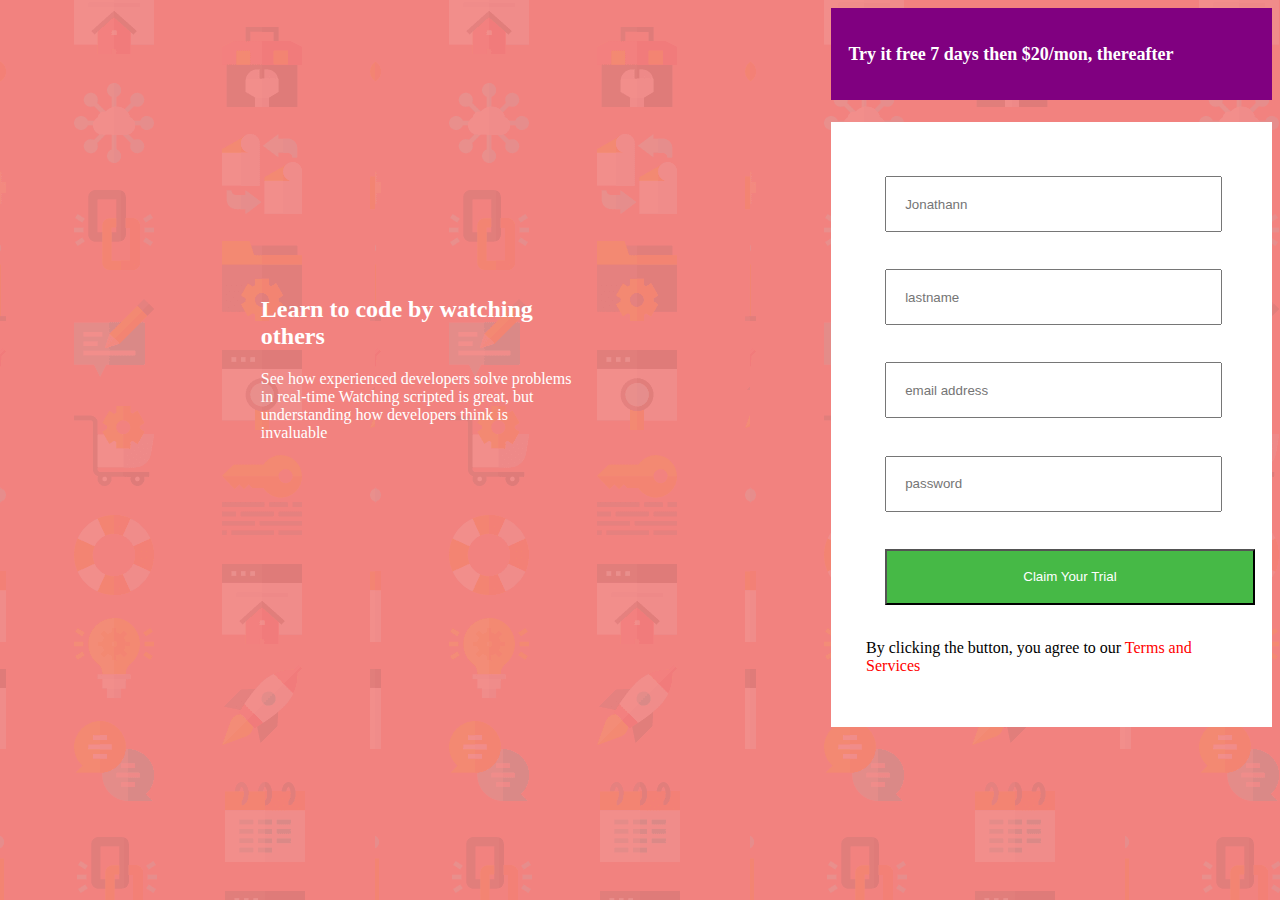
<file: index.html>
<!DOCTYPE html>
<html lang="en">
<head>
    <meta charset="UTF-8">
    <meta http-equiv="X-UA-Compatible" content="IE=edge">
    <meta name="viewport" content="width=device-width, initial-scale=1.0">
    <title>Flex 1</title>
    <link rel="stylesheet" href="style.css">
    <link rel="icon" href="/media/favicon-32x32.png">
</head>
<body>
    <div class="container">
        <div class="learn">
<h2>Learn to code by watching others</h2>
<p>
   </h1>
      <p>See how experienced developers solve
     problems in real-time Watching scripted is great, 
     but understanding how developers think is invaluable
</p>

        </div>


<div class="tryit">
<div class="tryhead">
    <H3><strong>Try it free 7 days</strong> then $20/mon, thereafter</H3>
</div>

<div class="form">
    <form>
   
   <input type="text" id="firstname" name="firstname" placeholder="Jonathann" required><br>
  
   <input type="text" id="lastname" name="lastname" placeholder ="lastname" required><br>
    
    <input type ="text" id="email" name="email" placeholder="email address" required><br>
    <input type = "password" id="password" name="password" placeholder ="password" required><br>
   <input type="submit" value="Claim Your Trial" id="button">
   <p>By clicking the button, you agree to our
     <hightlight style="color:red;">Terms and Services</hightligh></p>

</form>
    
</div>

</div>



    </div>
</body>
</html>
</file>
<file: style.css>
body{
    background-color: #f2827f;
    background-image:url('/media/bg-intro-mobile.png');
}


.tryhead{
    background-color:purple;
    color:white;
    padding:4%;
    margin-bottom:5%;
}

h3{
    color:white;
    font-size:18px;
}

.tryit{

    width:95%;
    display:block;
    width:100%;
    margin:auto;
    height: 60%;
}


form{
    width:auto;
    margin: auto;
    background-color: white;
    padding:8%;
    margin: auto;


}

input{
    padding:5%;
    margin:5%;
    width:80%;
}

#button{
    width:100%;
    color:white;
    background-color:rgb(70, 185, 70);
}

.learn{
    width:auto;
    padding-left:20%;
    padding-right:20%;
    color:white;
    margin: auto;
}

.container{
    margin: auto;
    display: inline-flex;
}
</file>
